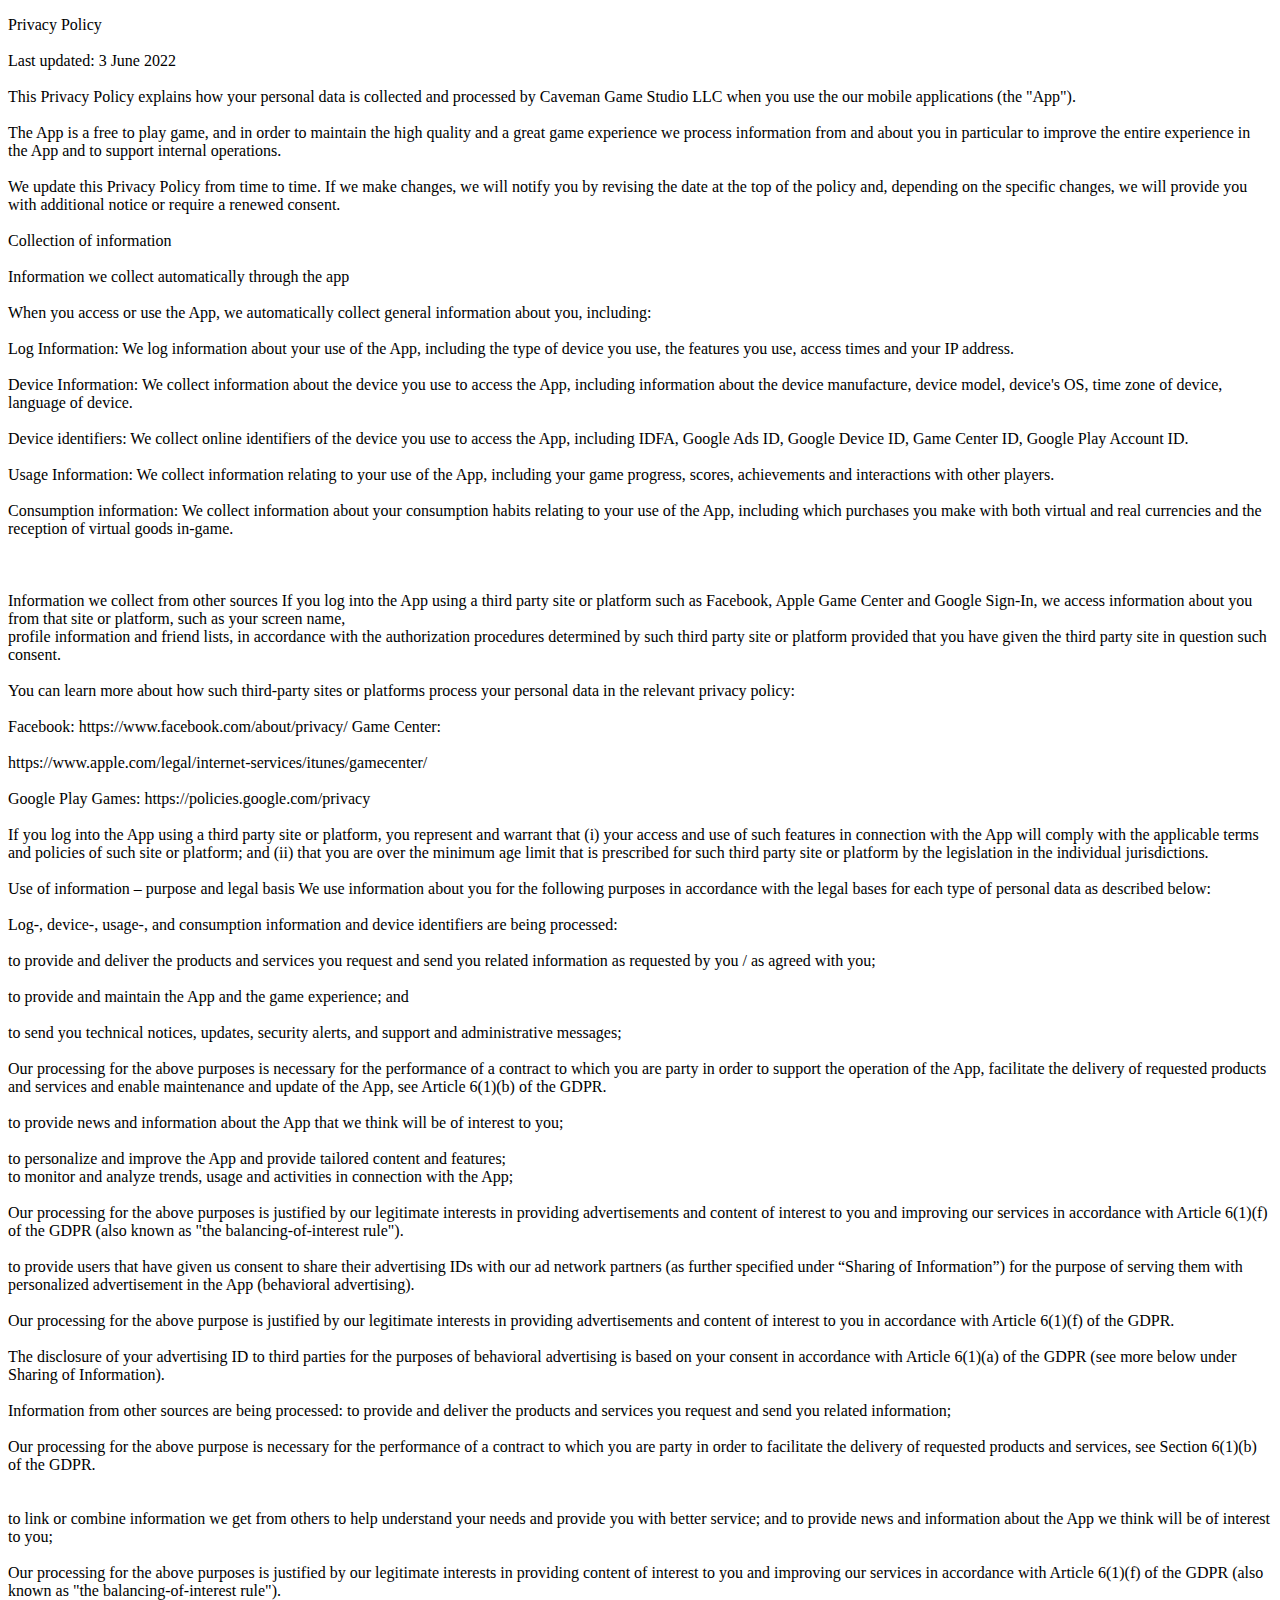
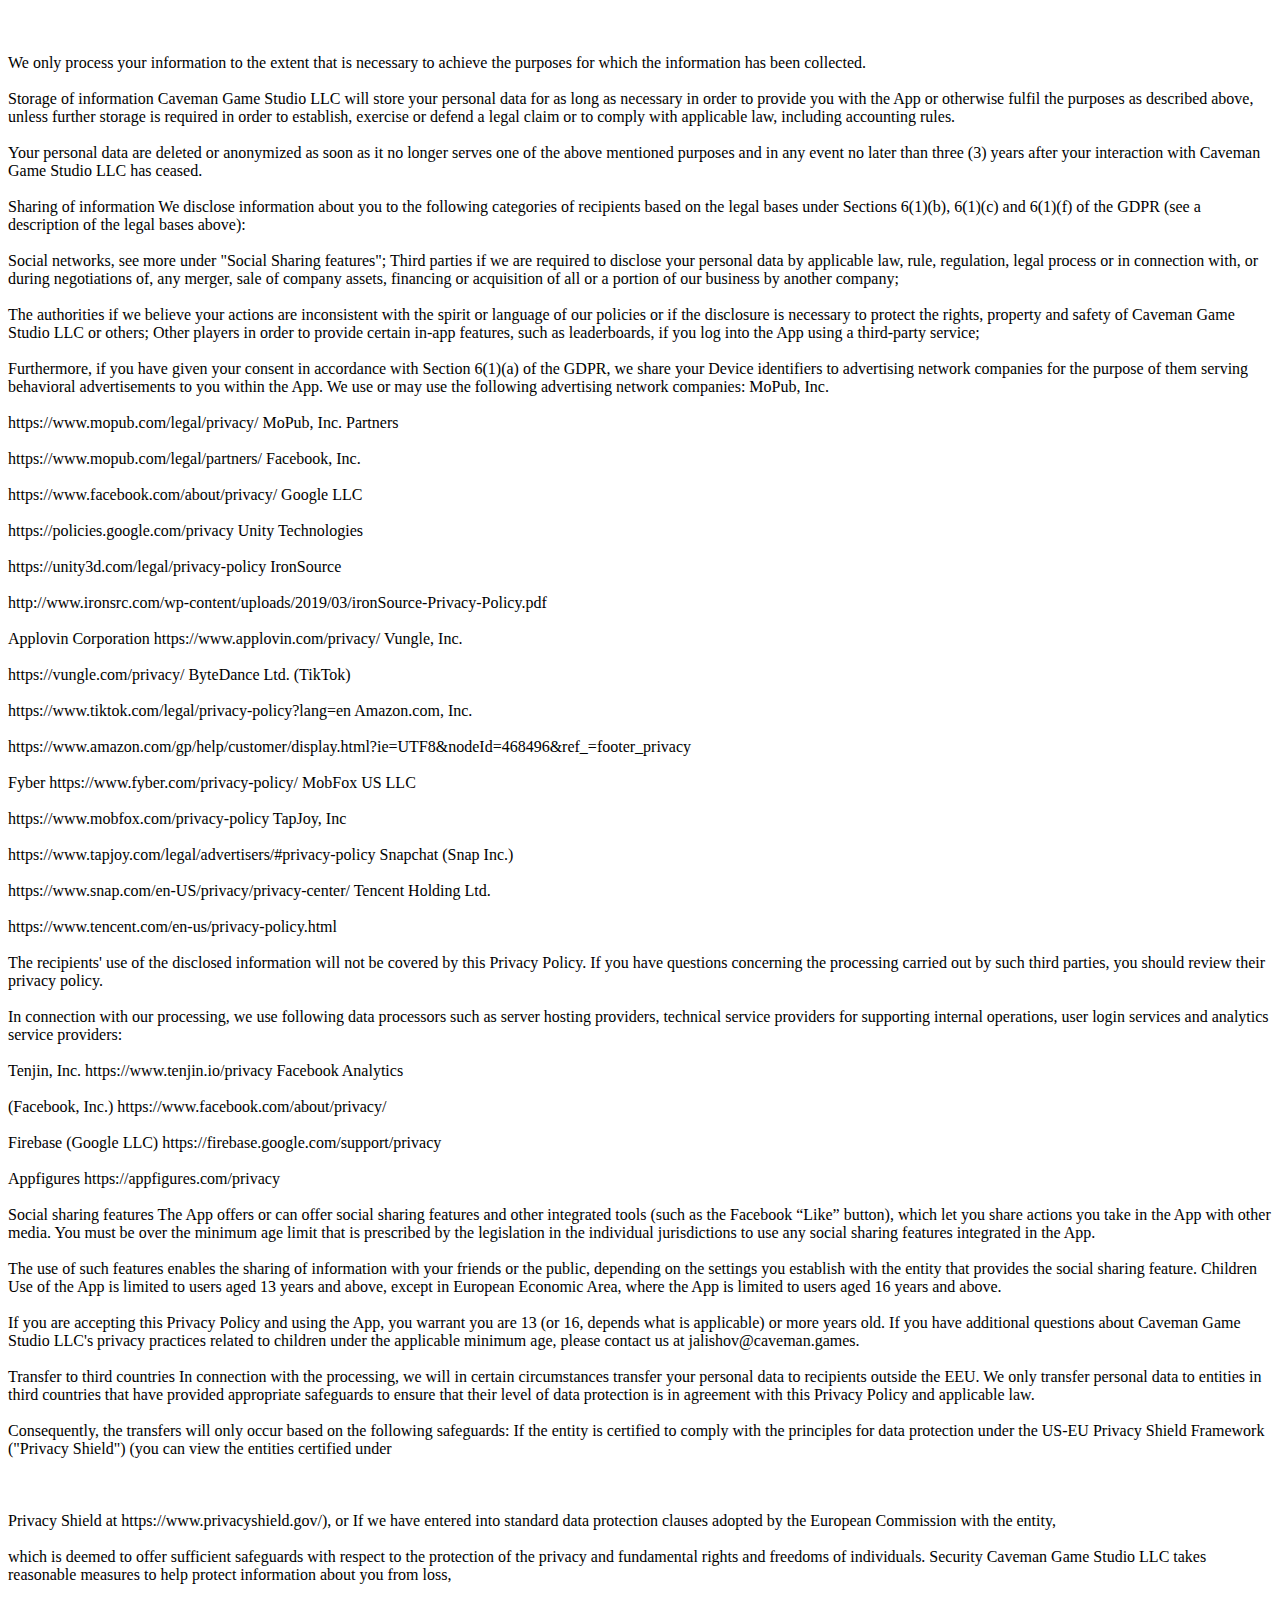
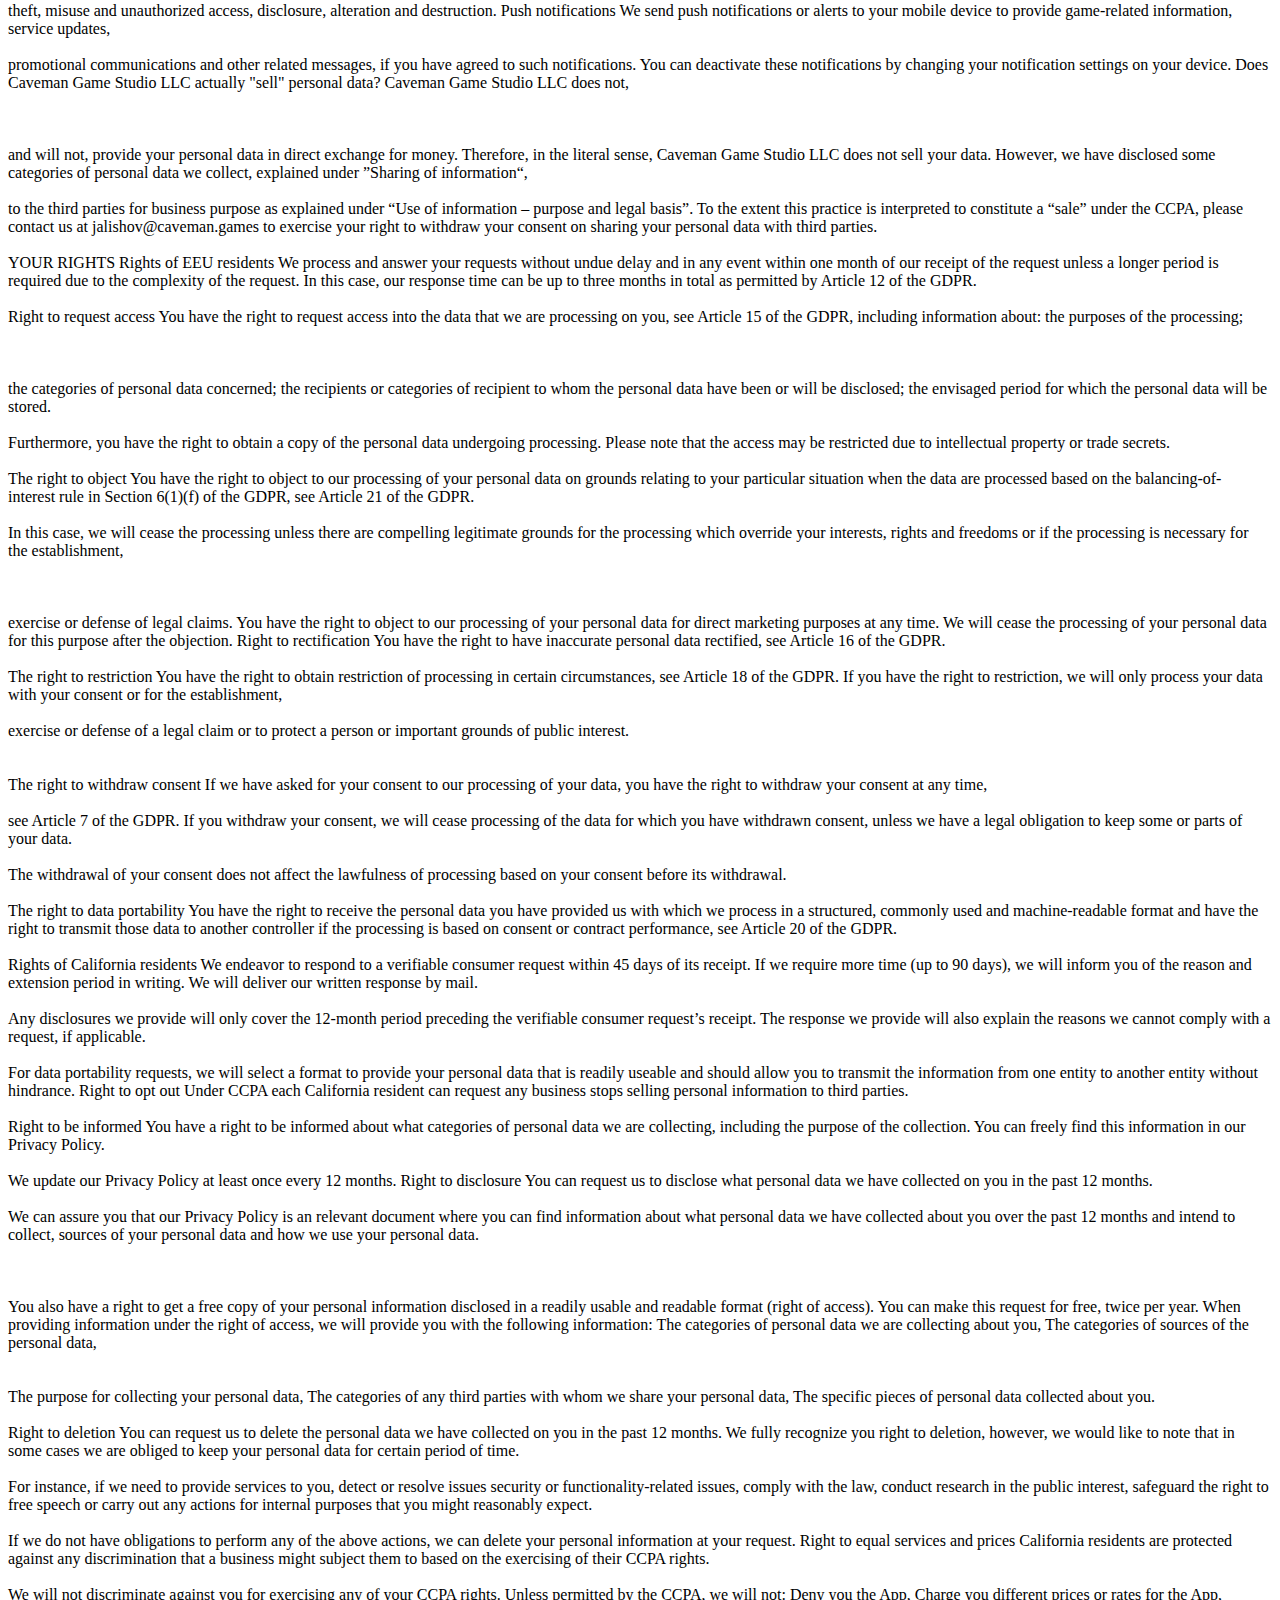
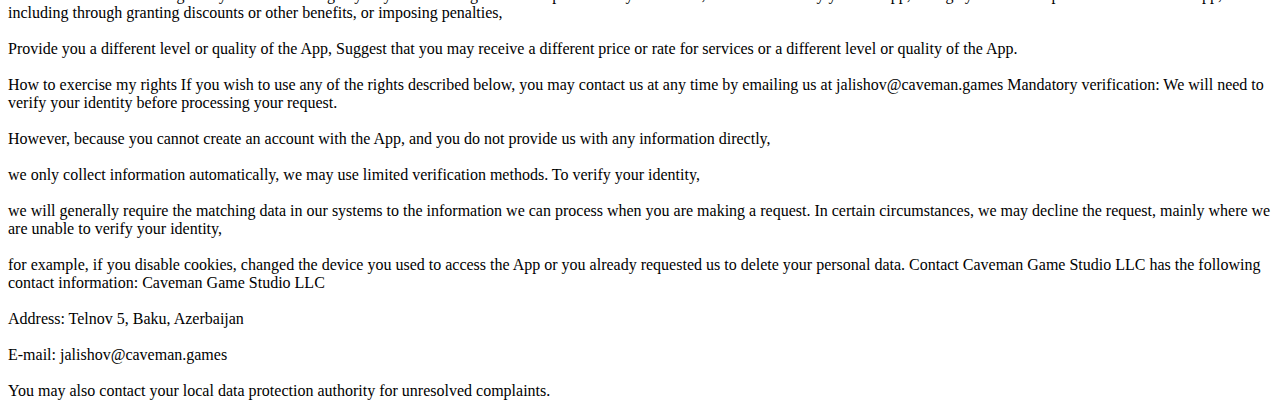
<file: privacy.html>
<!DOCTYPE html>
<html lang="en">
  <head>
    <meta charset="UTF-8" />
    <meta http-equiv="X-UA-Compatible" content="IE=edge" />
    <meta name="viewport" content="width=device-width, initial-scale=1.0" />
    <title>Caveman Studio</title>
  </head>
  <body>
    <p>
      Privacy Policy
      <br />
      <br />

      Last updated: 3 June 2022
      <br />
      <br />

      This Privacy Policy explains how your personal data is collected and
      processed by Caveman Game Studio LLC when you use the our mobile
      applications (the "App").
      <br />
      <br />
      The App is a free to play game, and in order to maintain the high quality
      and a great game experience we process information from and about you in
      particular to improve the entire experience in the App and to support
      internal operations.
      <br />
      <br />
      We update this Privacy Policy from time to time. If we make changes, we
      will notify you by revising the date at the top of the policy and,
      depending on the specific changes, we will provide you with additional
      notice or require a renewed consent.
      <br />
      <br />
      Collection of information
      <br />
      <br />

      Information we collect automatically through the app
      <br />
      <br />
      When you access or use the App, we automatically collect general
      information about you, including:
      <br />
      <br />
      Log Information: We log information about your use of the App, including
      the type of device you use, the features you use, access times and your IP
      address.
      <br />
      <br />
      Device Information: We collect information about the device you use to
      access the App, including information about the device manufacture, device
      model, device's OS, time zone of device, language of device.
      <br />
      <br />
      Device identifiers: We collect online identifiers of the device you use to
      access the App, including IDFA, Google Ads ID, Google Device ID, Game
      Center ID, Google Play Account ID.
      <br />
      <br />
      Usage Information: We collect information relating to your use of the App,
      including your game progress, scores, achievements and interactions with
      other players.
      <br />
      <br />
      Consumption information: We collect information about your consumption
      habits relating to your use of the App, including which purchases you make
      with both virtual and real currencies and the reception of virtual goods
      in-game.
      <br />
      <br />
      <br />
      <br />
      Information we collect from other sources If you log into the App using a
      third party site or platform such as Facebook, Apple Game Center and
      Google Sign-In, we access information about you from that site or
      platform, such as your screen name, <br />
      profile information and friend lists, in accordance with the authorization
      procedures determined by such third party site or platform provided that
      you have given the third party site in question such consent.
      <br />
      <br />
      You can learn more about how such third-party sites or platforms process
      your personal data in the relevant privacy policy:
      <br />
      <br />
      Facebook: https://www.facebook.com/about/privacy/ Game Center:
      <br />
      <br />
      https://www.apple.com/legal/internet-services/itunes/gamecenter/
      <br />
      <br />
      Google Play Games: https://policies.google.com/privacy
      <br />
      <br />
      If you log into the App using a third party site or platform, you
      represent and warrant that (i) your access and use of such features in
      connection with the App will comply with the applicable terms and policies
      of such site or platform; and (ii) that you are over the minimum age limit
      that is prescribed for such third party site or platform by the
      legislation in the individual jurisdictions.
      <br />
      <br />
      Use of information – purpose and legal basis We use information about you
      for the following purposes in accordance with the legal bases for each
      type of personal data as described below:
      <br />
      <br />
      Log-, device-, usage-, and consumption information and device identifiers
      are being processed:
      <br />
      <br />
      to provide and deliver the products and services you request and send you
      related information as requested by you / as agreed with you;
      <br />
      <br />
      to provide and maintain the App and the game experience; and
      <br />
      <br />
      to send you technical notices, updates, security alerts, and support and
      administrative messages;
      <br />
      <br />
      Our processing for the above purposes is necessary for the performance of
      a contract to which you are party in order to support the operation of the
      App, facilitate the delivery of requested products and services and enable
      maintenance and update of the App, see Article 6(1)(b) of the GDPR.
      <br />
      <br />
      to provide news and information about the App that we think will be of
      interest to you;
      <br />
      <br />
      to personalize and improve the App and provide tailored content and
      features; <br />

      to monitor and analyze trends, usage and activities in connection with the
      App;
      <br />
      <br />
      Our processing for the above purposes is justified by our legitimate
      interests in providing advertisements and content of interest to you and
      improving our services in accordance with Article 6(1)(f) of the GDPR
      (also known as "the balancing-of-interest rule").
      <br />
      <br />
      to provide users that have given us consent to share their advertising IDs
      with our ad network partners (as further specified under “Sharing of
      Information”) for the purpose of serving them with personalized
      advertisement in the App (behavioral advertising).
      <br />
      <br />
      Our processing for the above purpose is justified by our legitimate
      interests in providing advertisements and content of interest to you in
      accordance with Article 6(1)(f) of the GDPR.
      <br />
      <br />
      The disclosure of your advertising ID to third parties for the purposes of
      behavioral advertising is based on your consent in accordance with Article
      6(1)(a) of the GDPR (see more below under Sharing of Information).
      <br />
      <br />

      Information from other sources are being processed: to provide and deliver
      the products and services you request and send you related information;
      <br />
      <br />

      Our processing for the above purpose is necessary for the performance of a
      contract to which you are party in order to facilitate the delivery of
      requested products and services, see Section 6(1)(b) of the GDPR. <br />
      <br />
      <br />

      to link or combine information we get from others to help understand your
      needs and provide you with better service; and to provide news and
      information about the App we think will be of interest to you;
      <br />
      <br />

      Our processing for the above purposes is justified by our legitimate
      interests in providing content of interest to you and improving our
      services in accordance with Article 6(1)(f) of the GDPR (also known as
      "the balancing-of-interest rule").
      <br />
      <br />
      <br />
      <br />

      We only process your information to the extent that is necessary to
      achieve the purposes for which the information has been collected.
      <br />
      <br />

      Storage of information Caveman Game Studio LLC will store your personal
      data for as long as necessary in order to provide you with the App or
      otherwise fulfil the purposes as described above, unless further storage
      is required in order to establish, exercise or defend a legal claim or to
      comply with applicable law, including accounting rules.
      <br />
      <br />

      Your personal data are deleted or anonymized as soon as it no longer
      serves one of the above mentioned purposes and in any event no later than
      three (3) years after your interaction with Caveman Game Studio LLC has
      ceased.
      <br />
      <br />

      Sharing of information We disclose information about you to the following
      categories of recipients based on the legal bases under Sections 6(1)(b),
      6(1)(c) and 6(1)(f) of the GDPR (see a description of the legal bases
      above):
      <br />
      <br />

      Social networks, see more under "Social Sharing features"; Third parties
      if we are required to disclose your personal data by applicable law, rule,
      regulation, legal process or in connection with, or during negotiations
      of, any merger, sale of company assets, financing or acquisition of all or
      a portion of our business by another company;
      <br />
      <br />

      The authorities if we believe your actions are inconsistent with the
      spirit or language of our policies or if the disclosure is necessary to
      protect the rights, property and safety of Caveman Game Studio LLC or
      others; Other players in order to provide certain in-app features, such as
      leaderboards, if you log into the App using a third-party service;
      <br />
      <br />

      Furthermore, if you have given your consent in accordance with Section
      6(1)(a) of the GDPR, we share your Device identifiers to advertising
      network companies for the purpose of them serving behavioral
      advertisements to you within the App. We use or may use the following
      advertising network companies: MoPub, Inc.
      <br />
      <br />

      https://www.mopub.com/legal/privacy/ MoPub, Inc. Partners
      <br />
      <br />

      https://www.mopub.com/legal/partners/ Facebook, Inc.
      <br />
      <br />

      https://www.facebook.com/about/privacy/ Google LLC
      <br />
      <br />

      https://policies.google.com/privacy Unity Technologies
      <br />
      <br />

      https://unity3d.com/legal/privacy-policy IronSource
      <br />
      <br />

      http://www.ironsrc.com/wp-content/uploads/2019/03/ironSource-Privacy-Policy.pdf
      <br />
      <br />

      Applovin Corporation https://www.applovin.com/privacy/ Vungle, Inc.
      <br />
      <br />

      https://vungle.com/privacy/ ByteDance Ltd. (TikTok)
      <br />
      <br />

      https://www.tiktok.com/legal/privacy-policy?lang=en Amazon.com, Inc.
      <br />
      <br />

      https://www.amazon.com/gp/help/customer/display.html?ie=UTF8&nodeId=468496&ref_=footer_privacy
      <br />
      <br />

      Fyber https://www.fyber.com/privacy-policy/ MobFox US LLC
      <br />
      <br />

      https://www.mobfox.com/privacy-policy TapJoy, Inc
      <br />
      <br />

      https://www.tapjoy.com/legal/advertisers/#privacy-policy Snapchat (Snap
      Inc.)
      <br />
      <br />
      https://www.snap.com/en-US/privacy/privacy-center/ Tencent Holding Ltd.
      <br />
      <br />
      https://www.tencent.com/en-us/privacy-policy.html
      <br />
      <br />
      The recipients' use of the disclosed information will not be covered by
      this Privacy Policy. If you have questions concerning the processing
      carried out by such third parties, you should review their privacy policy.
      <br />
      <br />
      In connection with our processing, we use following data processors such
      as server hosting providers, technical service providers for supporting
      internal operations, user login services and analytics service providers:
      <br />
      <br />Tenjin, Inc. https://www.tenjin.io/privacy Facebook Analytics <br />
      <br />
      (Facebook, Inc.) https://www.facebook.com/about/privacy/
      <br />
      <br />
      Firebase (Google LLC) https://firebase.google.com/support/privacy
      <br />
      <br />
      Appfigures https://appfigures.com/privacy
      <br />
      <br />
      Social sharing features The App offers or can offer social sharing
      features and other integrated tools (such as the Facebook “Like” button),
      which let you share actions you take in the App with other media. You must
      be over the minimum age limit that is prescribed by the legislation in the
      individual jurisdictions to use any social sharing features integrated in
      the App.
      <br />
      <br />

      The use of such features enables the sharing of information with your
      friends or the public, depending on the settings you establish with the
      entity that provides the social sharing feature. Children Use of the App
      is limited to users aged 13 years and above, except in European Economic
      Area, where the App is limited to users aged 16 years and above.
      <br />
      <br />

      If you are accepting this Privacy Policy and using the App, you warrant
      you are 13 (or 16, depends what is applicable) or more years old. If you
      have additional questions about Caveman Game Studio LLC's privacy
      practices related to children under the applicable minimum age, please
      contact us at jalishov@caveman.games.
      <br />
      <br />

      Transfer to third countries In connection with the processing, we will in
      certain circumstances transfer your personal data to recipients outside
      the EEU. We only transfer personal data to entities in third countries
      that have provided appropriate safeguards to ensure that their level of
      data protection is in agreement with this Privacy Policy and applicable
      law.
      <br />
      <br />

      Consequently, the transfers will only occur based on the following
      safeguards: If the entity is certified to comply with the principles for
      data protection under the US-EU Privacy Shield Framework ("Privacy
      Shield") (you can view the entities certified under
      <br />
      <br />
      <br />
      <br />
      Privacy Shield at https://www.privacyshield.gov/), or If we have entered
      into standard data protection clauses adopted by the European Commission
      with the entity,
      <br />
      <br />

      which is deemed to offer sufficient safeguards with respect to the
      protection of the privacy and fundamental rights and freedoms of
      individuals. Security Caveman Game Studio LLC takes reasonable measures to
      help protect information about you from loss,
      <br />
      <br />

      theft, misuse and unauthorized access, disclosure, alteration and
      destruction. Push notifications We send push notifications or alerts to
      your mobile device to provide game-related information, service updates,

      <br />
      <br />

      promotional communications and other related messages, if you have agreed
      to such notifications. You can deactivate these notifications by changing
      your notification settings on your device. Does Caveman Game Studio LLC
      actually "sell" personal data? Caveman Game Studio LLC does not,

      <br />
      <br />
      <br />
      <br />
      and will not, provide your personal data in direct exchange for money.
      Therefore, in the literal sense, Caveman Game Studio LLC does not sell
      your data. However, we have disclosed some categories of personal data we
      collect, explained under ”Sharing of information“,

      <br />
      <br />

      to the third parties for business purpose as explained under “Use of
      information – purpose and legal basis”. To the extent this practice is
      interpreted to constitute a “sale” under the CCPA, please contact us at
      jalishov@caveman.games to exercise your right to withdraw your consent on
      sharing your personal data with third parties.
      <br />
      <br />

      YOUR RIGHTS Rights of EEU residents We process and answer your requests
      without undue delay and in any event within one month of our receipt of
      the request unless a longer period is required due to the complexity of
      the request. In this case, our response time can be up to three months in
      total as permitted by Article 12 of the GDPR.
      <br />
      <br />

      Right to request access You have the right to request access into the data
      that we are processing on you, see Article 15 of the GDPR, including
      information about: the purposes of the processing;
      <br />
      <br />
      <br />
      <br />
      the categories of personal data concerned; the recipients or categories of
      recipient to whom the personal data have been or will be disclosed; the
      envisaged period for which the personal data will be stored.
      <br />
      <br />

      Furthermore, you have the right to obtain a copy of the personal data
      undergoing processing. Please note that the access may be restricted due
      to intellectual property or trade secrets.
      <br />
      <br />

      The right to object You have the right to object to our processing of your
      personal data on grounds relating to your particular situation when the
      data are processed based on the balancing-of- interest rule in Section
      6(1)(f) of the GDPR, see Article 21 of the GDPR.
      <br />
      <br />

      In this case, we will cease the processing unless there are compelling
      legitimate grounds for the processing which override your interests,
      rights and freedoms or if the processing is necessary for the
      establishment,
      <br />
      <br />
      <br />
      <br />
      exercise or defense of legal claims. You have the right to object to our
      processing of your personal data for direct marketing purposes at any
      time. We will cease the processing of your personal data for this purpose
      after the objection. Right to rectification You have the right to have
      inaccurate personal data rectified, see Article 16 of the GDPR.
      <br />
      <br />

      The right to restriction You have the right to obtain restriction of
      processing in certain circumstances, see Article 18 of the GDPR. If you
      have the right to restriction, we will only process your data with your
      consent or for the establishment,
      <br />
      <br />

      exercise or defense of a legal claim or to protect a person or important
      grounds of public interest. <br />
      <br />
      <br />
      The right to withdraw consent If we have asked for your consent to our
      processing of your data, you have the right to withdraw your consent at
      any time,
      <br />
      <br />

      see Article 7 of the GDPR. If you withdraw your consent, we will cease
      processing of the data for which you have withdrawn consent, unless we
      have a legal obligation to keep some or parts of your data.
      <br />
      <br />

      The withdrawal of your consent does not affect the lawfulness of
      processing based on your consent before its withdrawal.
      <br />
      <br />

      The right to data portability You have the right to receive the personal
      data you have provided us with which we process in a structured, commonly
      used and machine-readable format and have the right to transmit those data
      to another controller if the processing is based on consent or contract
      performance, see Article 20 of the GDPR.
      <br />
      <br />

      Rights of California residents We endeavor to respond to a verifiable
      consumer request within 45 days of its receipt. If we require more time
      (up to 90 days), we will inform you of the reason and extension period in
      writing. We will deliver our written response by mail.
      <br />
      <br />

      Any disclosures we provide will only cover the 12-month period preceding
      the verifiable consumer request’s receipt. The response we provide will
      also explain the reasons we cannot comply with a request, if applicable.
      <br />
      <br />

      For data portability requests, we will select a format to provide your
      personal data that is readily useable and should allow you to transmit the
      information from one entity to another entity without hindrance. Right to
      opt out Under CCPA each California resident can request any business stops
      selling personal information to third parties.
      <br />
      <br />

      Right to be informed You have a right to be informed about what categories
      of personal data we are collecting, including the purpose of the
      collection. You can freely find this information in our Privacy Policy.
      <br />
      <br />

      We update our Privacy Policy at least once every 12 months. Right to
      disclosure You can request us to disclose what personal data we have
      collected on you in the past 12 months.
      <br />
      <br />

      We can assure you that our Privacy Policy is an relevant document where
      you can find information about what personal data we have collected about
      you over the past 12 months and intend to collect, sources of your
      personal data and how we use your personal data.
      <br />
      <br />
      <br />
      <br />
      You also have a right to get a free copy of your personal information
      disclosed in a readily usable and readable format (right of access). You
      can make this request for free, twice per year.
      <var></var> When providing information under the right of access, we will
      provide you with the following information: The categories of personal
      data we are collecting about you, The categories of sources of the
      personal data, <br />
      <br />
      <br />
      The purpose for collecting your personal data, The categories of any third
      parties with whom we share your personal data, The specific pieces of
      personal data collected about you.
      <br />
      <br />

      Right to deletion You can request us to delete the personal data we have
      collected on you in the past 12 months. We fully recognize you right to
      deletion, however, we would like to note that in some cases we are obliged
      to keep your personal data for certain period of time.
      <br />
      <br />

      For instance, if we need to provide services to you, detect or resolve
      issues security or functionality-related issues, comply with the law,
      conduct research in the public interest, safeguard the right to free
      speech or carry out any actions for internal purposes that you might
      reasonably expect.
      <br />
      <br />

      If we do not have obligations to perform any of the above actions, we can
      delete your personal information at your request. Right to equal services
      and prices California residents are protected against any discrimination
      that a business might subject them to based on the exercising of their
      CCPA rights.
      <br />
      <br />

      We will not discriminate against you for exercising any of your CCPA
      rights. Unless permitted by the CCPA, we will not: Deny you the App,
      Charge you different prices or rates for the App, including through
      granting discounts or other benefits, or imposing penalties,
      <br />
      <br />

      Provide you a different level or quality of the App, Suggest that you may
      receive a different price or rate for services or a different level or
      quality of the App.
      <br />
      <br />

      How to exercise my rights If you wish to use any of the rights described
      below, you may contact us at any time by emailing us at
      jalishov@caveman.games Mandatory verification: We will need to verify your
      identity before processing your request.
      <br />
      <br />

      However, because you cannot create an account with the App, and you do not
      provide us with any information directly,
      <br />
      <br />

      we only collect information automatically, we may use limited verification
      methods. To verify your identity,
      <br />
      <br />

      we will generally require the matching data in our systems to the
      information we can process when you are making a request. In certain
      circumstances, we may decline the request, mainly where we are unable to
      verify your identity,
      <br />
      <br />

      for example, if you disable cookies, changed the device you used to access
      the App or you already requested us to delete your personal data. Contact
      Caveman Game Studio LLC has the following contact information: Caveman
      Game Studio LLC
      <br />
      <br />
      Address: Telnov 5, Baku, Azerbaijan
      <br />
      <br />
      E-mail: jalishov@caveman.games
      <br />
      <br />
      You may also contact your local data protection authority for unresolved
      complaints.
    </p>
  </body>
</html>
</file>
